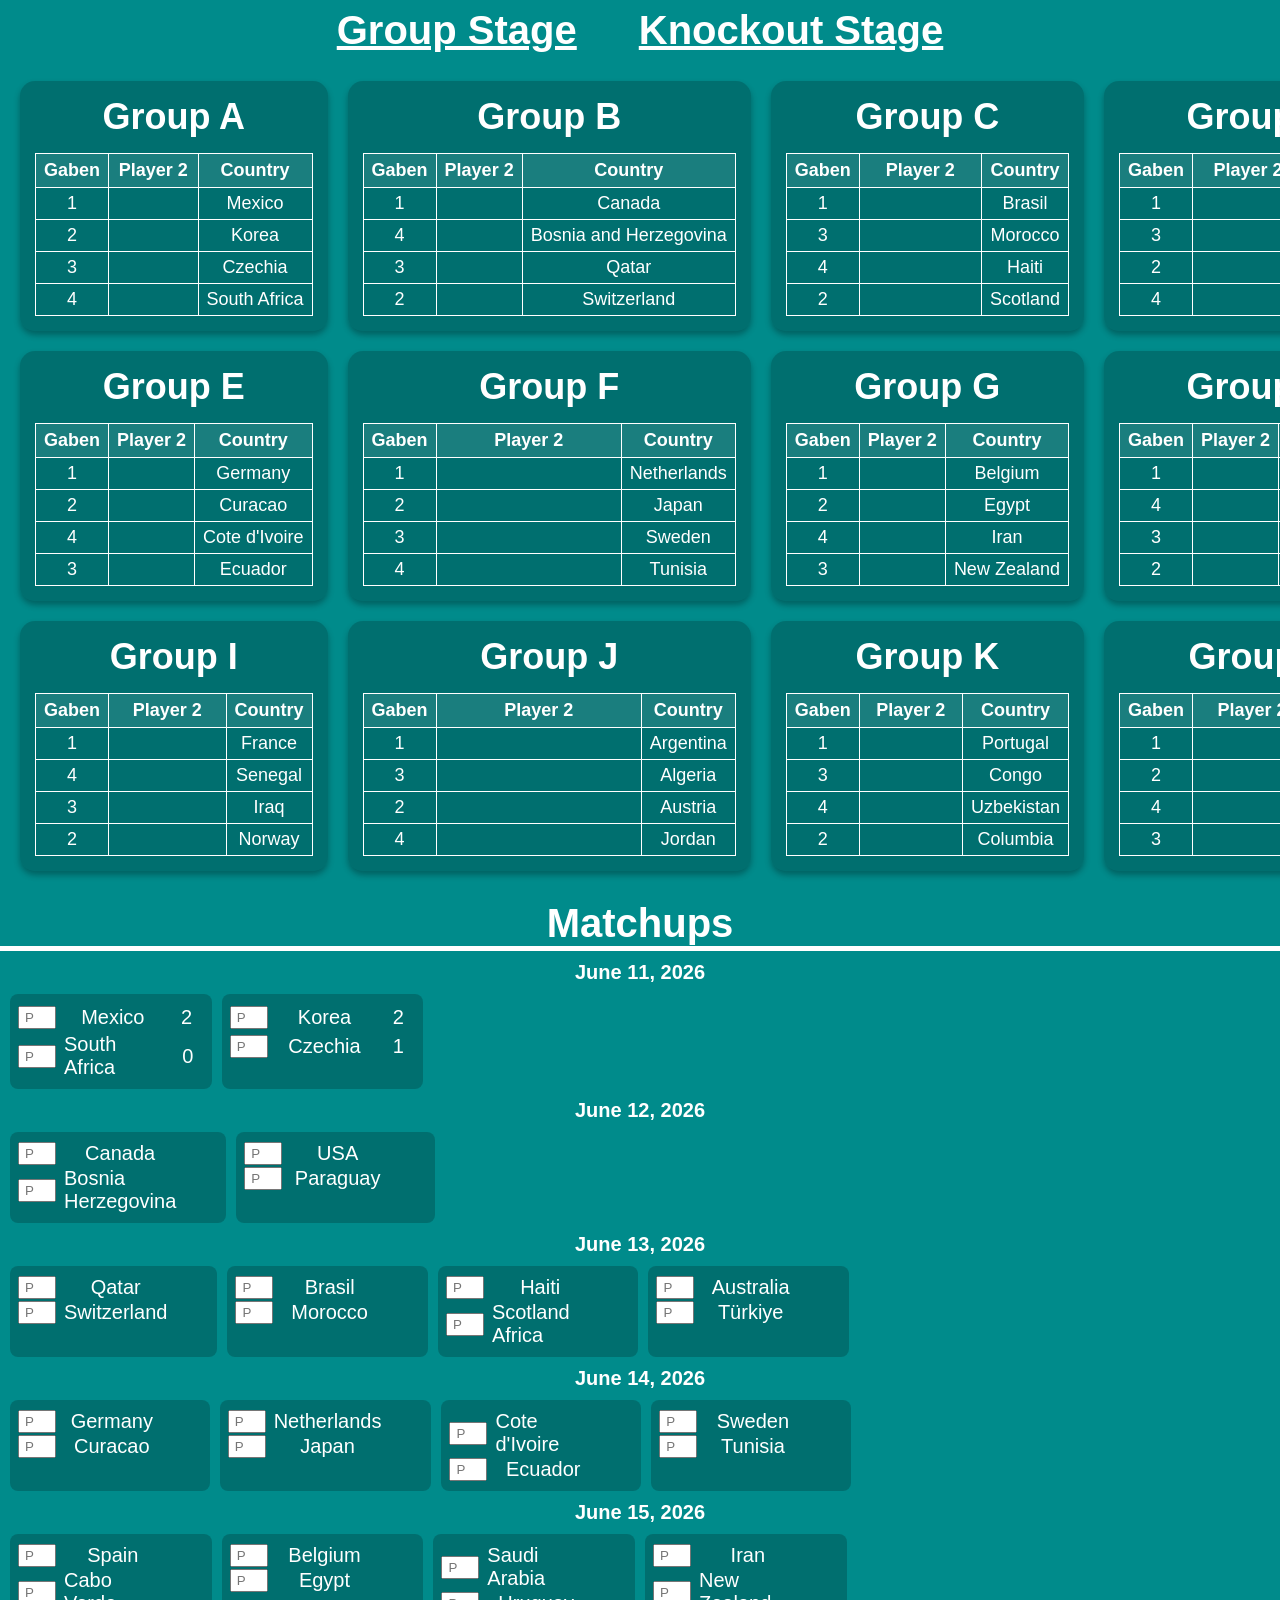
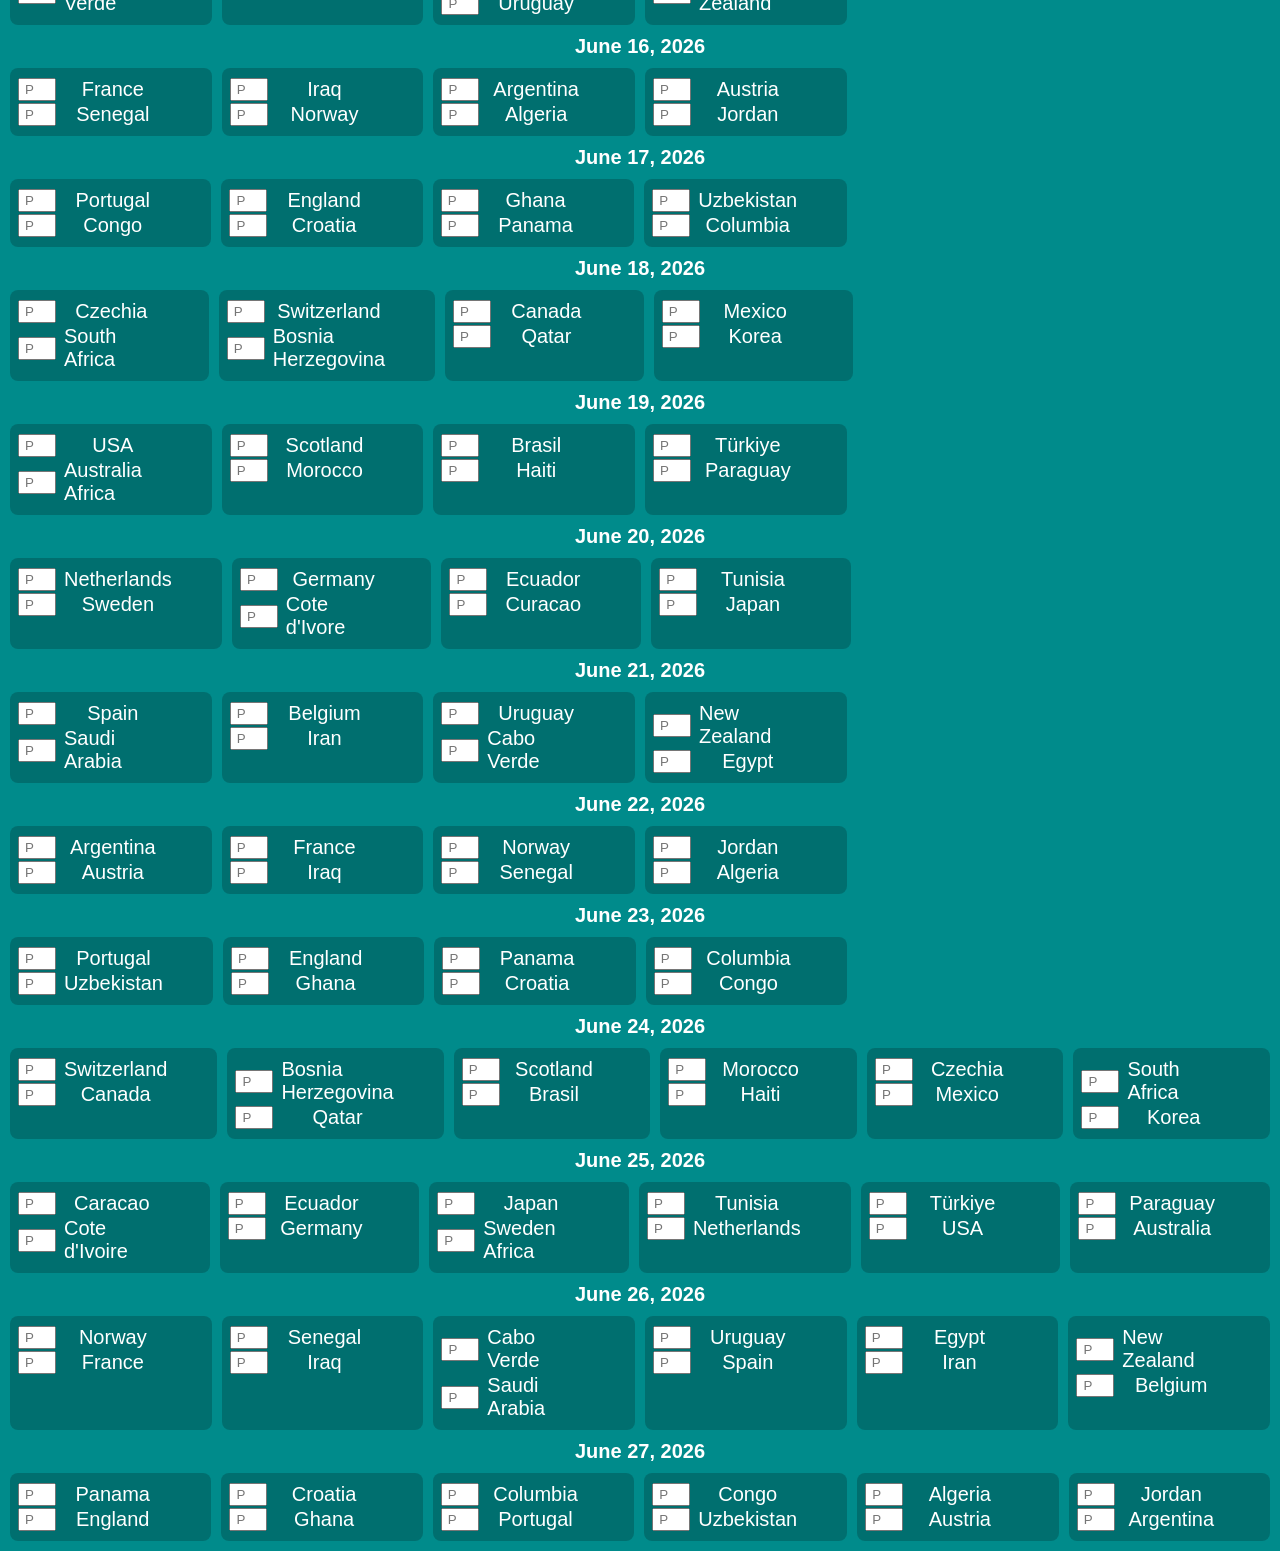
<file: index.html>
<!DOCTYPE html>
<html lang="hu">
<head>
  <meta charset="UTF-8">
  <meta name="viewport" content="width=device-width, initial-scale=1.0">
  <title>World Cup Prediction Project</title>
  <link rel="stylesheet" href="WorldCupProject.css">
</head>
<body>
  <header class="page-header">
    <nav class="nav-menu">
      <a href="index.html" class="nav-link">Group Stage</a>
      <a href="KnockoutStage.html" class="nav-link">Knockout Stage</a>
    </nav>
  </header>
  <section class="GroupStage">
    <div class="group-container">
      <h3 class="group-title">Group A</h3>
      <table class="bracket-table">
        <tr>
          <td>Gaben</td>
          <td>Player 2</td>
          <td>Country</td>
        </tr>
        <tr>
          <td>1</td>
          <td><input type="text" class="group-input" id="gs_a_mexico"></td>
          <td>Mexico</td>
        </tr>
        <tr>
          <td>2</td>
          <td><input type="text" class="group-input" id="gs_a_korea"></td>
          <td>Korea</td>
        </tr>
        <tr>
          <td>3</td>
          <td><input type="text" class="group-input" id="gs_a_czechia"></td>
          <td>Czechia</td>
        </tr>
        <tr>
          <td>4</td>
          <td><input type="text" class="group-input" id="gs_a_southafrica"></td>
          <td>South Africa</td>
        </tr>
      </table>
    </div>

    <div class="group-container">
      <h3 class="group-title">Group B</h3>
      <table class="bracket-table">
        <tr>
          <td>Gaben</td>
          <td>Player 2</td>
          <td>Country</td>
        </tr>
        <tr>
          <td>1</td>
          <td><input type="text" class="group-input" id="gs_b_canada"></td>
          <td>Canada</td>
        </tr>
        <tr>
          <td>4</td>
          <td><input type="text" class="group-input" id="gs_b_bosniaherzegovina"></td>
          <td>Bosnia and Herzegovina</td>
        </tr>
        <tr>
          <td>3</td>
          <td><input type="text" class="group-input" id="gs_b_qatar"></td>
          <td>Qatar</td>
        </tr>
        <tr>
          <td>2</td>
          <td><input type="text" class="group-input" id="gs_b_switzerland"></td>
          <td>Switzerland</td>
        </tr>
      </table>
    </div>

    <div class="group-container">
      <h3 class="group-title">Group C</h3>
      <table class="bracket-table">
        <tr>
          <td>Gaben</td>
          <td>Player 2</td>
          <td>Country</td>
        </tr>
        <tr>
          <td>1</td>
          <td><input type="text" class="group-input" id="gs_c_brasil"></td>
          <td>Brasil</td>
        </tr>
        <tr>
          <td>3</td>
          <td><input type="text" class="group-input" id="gs_c_morocco"></td>
          <td>Morocco</td>
        </tr>
        <tr>
          <td>4</td>
          <td><input type="text" class="group-input" id="gs_c_haiti"></td>
          <td>Haiti</td>
        </tr>
        <tr>
          <td>2</td>
          <td><input type="text" class="group-input" id="gs_c_scotland"></td>
          <td>Scotland</td>
        </tr>
      </table>
    </div>

    <div class="group-container">
      <h3 class="group-title">Group D</h3>
      <table class="bracket-table">
        <tr>
          <td>Gaben</td>
          <td>Player 2</td>
          <td>Country</td>
        </tr>
        <tr>
          <td>1</td>
          <td><input type="text" class="group-input" id="gs_d_usa"></td>
          <td>USA</td>
        </tr>
        <tr>
          <td>3</td>
          <td><input type="text" class="group-input" id="gs_d_paraguay"></td>
          <td>Paraguay</td>
        </tr>
        <tr>
          <td>2</td>
          <td><input type="text" class="group-input" id="gs_d_australia"></td>
          <td>Australia</td>
        </tr>
        <tr>
          <td>4</td>
          <td><input type="text" class="group-input" id="gs_d_turkiye"></td>
          <td>Türkiye</td>
        </tr>
      </table>
    </div>

    <div class="group-container">
      <h3 class="group-title">Group E</h3>
      <table class="bracket-table">
        <tr>
          <td>Gaben</td>
          <td>Player 2</td>
          <td>Country</td>
        </tr>
        <tr>
          <td>1</td>
          <td><input type="text" class="group-input" id="gs_e_germany"></td>
          <td>Germany</td>
        </tr>
        <tr>
          <td>2</td>
          <td><input type="text" class="group-input" id="gs_e_curacao"></td>
          <td>Curacao</td>
        </tr>
        <tr>
          <td>4</td>
          <td><input type="text" class="group-input" id="gs_e_cotedivorie"></td>
          <td>Cote d'Ivoire</td>
        </tr>
        <tr>
          <td>3</td>
          <td><input type="text" class="group-input" id="gs_e_ecuador"></td>
          <td>Ecuador</td>
        </tr>
      </table>
    </div>

    <div class="group-container">
      <h3 class="group-title">Group F</h3>
      <table class="bracket-table">
        <tr>
          <td>Gaben</td>
          <td>Player 2</td>
          <td>Country</td>
        </tr>
        <tr>
          <td>1</td>
          <td><input type="text" class="group-input" id="gs_f_netherlands"></td>
          <td>Netherlands</td>
        </tr>
        <tr>
          <td>2</td>
          <td><input type="text" class="group-input" id="gs_f_japan"></td>
          <td>Japan</td>
        </tr>
        <tr>
          <td>3</td>
          <td><input type="text" class="group-input" id="gs_f_sweden"></td>
          <td>Sweden</td>
        </tr>
        <tr>
          <td>4</td>
          <td><input type="text" class="group-input" id="gs_f_tunisia"></td>
          <td>Tunisia</td>
        </tr>
      </table>
    </div>

    <div class="group-container">
      <h3 class="group-title">Group G</h3>
      <table class="bracket-table">
        <tr>
          <td>Gaben</td>
          <td>Player 2</td>
          <td>Country</td>
        </tr>
        <tr>
          <td>1</td>
          <td><input type="text" class="group-input" id="gs_g_belgium"></td>
          <td>Belgium</td>
        </tr>
        <tr>
          <td>2</td>
          <td><input type="text" class="group-input" id="gs_g_egypt"></td>
          <td>Egypt</td>
        </tr>
        <tr>
          <td>4</td>
          <td><input type="text" class="group-input" id="gs_g_iran"></td>
          <td>Iran</td>
        </tr>
        <tr>
          <td>3</td>
          <td><input type="text" class="group-input" id="gs_g_newzealand"></td>
          <td>New Zealand</td>
        </tr>
      </table>
    </div>

    <div class="group-container">
      <h3 class="group-title">Group H</h3>
      <table class="bracket-table">
        <tr>
          <td>Gaben</td>
          <td>Player 2</td>
          <td>Country</td>
        </tr>
        <tr>
          <td>1</td>
          <td><input type="text" class="group-input" id="gs_h_spain"></td>
          <td>Spain</td>
        </tr>
        <tr>
          <td>4</td>
          <td><input type="text" class="group-input" id="gs_h_caboverde"></td>
          <td>Cabo Verde</td>
        </tr>
        <tr>
          <td>3</td>
          <td><input type="text" class="group-input" id="gs_h_saudiarabia"></td>
          <td>Saudi Arabia</td>
        </tr>
        <tr>
          <td>2</td>
          <td><input type="text" class="group-input" id="gs_h_uruguay"></td>
          <td>Uruguay</td>
        </tr>
      </table>
    </div>

    <div class="group-container">
      <h3 class="group-title">Group I</h3>
      <table class="bracket-table">
        <tr>
          <td>Gaben</td>
          <td>Player 2</td>
          <td>Country</td>
        </tr>
        <tr>
          <td>1</td>
          <td><input type="text" class="group-input" id="gs_i_france"></td>
          <td>France</td>
        </tr>
        <tr>
          <td>4</td>
          <td><input type="text" class="group-input" id="gs_i_senegal"></td>
          <td>Senegal</td>
        </tr>
        <tr>
          <td>3</td>
          <td><input type="text" class="group-input" id="gs_i_iraq"></td>
          <td>Iraq</td>
        </tr>
        <tr>
          <td>2</td>
          <td><input type="text" class="group-input" id="gs_i_norway"></td>
          <td>Norway</td>
        </tr>
      </table>
    </div>

    <div class="group-container">
      <h3 class="group-title">Group J</h3>
      <table class="bracket-table">
        <tr>
          <td>Gaben</td>
          <td>Player 2</td>
          <td>Country</td>
        </tr>
        <tr>
          <td>1</td>
          <td><input type="text" class="group-input" id="gs_j_argentina"></td>
          <td>Argentina</td>
        </tr>
        <tr>
          <td>3</td>
          <td><input type="text" class="group-input" id="gs_j_algeria"></td>
          <td>Algeria</td>
        </tr>
        <tr>
          <td>2</td>
          <td><input type="text" class="group-input" id="gs_j_austria"></td>
          <td>Austria</td>
        </tr>
        <tr>
          <td>4</td>
          <td><input type="text" class="group-input" id="gs_j_jordan"></td>
          <td>Jordan</td>
        </tr>
      </table>
    </div>

    <div class="group-container">
      <h3 class="group-title">Group K</h3>
      <table class="bracket-table">
        <tr>
          <td>Gaben</td>
          <td>Player 2</td>
          <td>Country</td>
        </tr>
        <tr>
          <td>1</td>
          <td><input type="text" class="group-input" id="gs_k_portugal"></td>
          <td>Portugal</td>
        </tr>
        <tr>
          <td>3</td>
          <td><input type="text" class="group-input" id="gs_k_congo"></td>
          <td>Congo</td>
        </tr>
        <tr>
          <td>4</td>
          <td><input type="text" class="group-input" id="gs_k_uzbekistan"></td>
          <td>Uzbekistan</td>
        </tr>
        <tr>
          <td>2</td>
          <td><input type="text" class="group-input" id="gs_k_columbia"></td>
          <td>Columbia</td>
        </tr>
      </table>
    </div>

    <div class="group-container">
      <h3 class="group-title">Group L</h3>
      <table class="bracket-table">
        <tr>
          <td>Gaben</td>
          <td>Player 2</td>
          <td>Country</td>
        </tr>
        <tr>
          <td>1</td>
          <td><input type="text" class="group-input" id="gs_l_england"></td>
          <td>England</td>
        </tr>
        <tr>
          <td>2</td>
          <td><input type="text" class="group-input" id="gs_l_croatia"></td>
          <td>Croatia</td>
        </tr>
        <tr>
          <td>4</td>
          <td><input type="text" class="group-input" id="gs_l_ghana"></td>
          <td>Ghana</td>
        </tr>
        <tr>
          <td>3</td>
          <td><input type="text" class="group-input" id="gs_l_panama"></td>
          <td>Panama</td>
        </tr>
      </table>
    </div>    
  </section>
  <h1 class="matchups-header">Matchups</h1>
  <h4 class="match-date">June 11, 2026</h4>
      <div class="matchups-wrapper">
        <div class="matchups-grid">
          <div class="match-card">
            <div class="match-teams">
              <div class="team-row"> <input type="number" class="pred-box" placeholder="P"> <span>Mexico</span>  <span class="res-box">2</span></div>
              <div class="team-row"> <input type="number" class="pred-box" placeholder="P"> <span>South Africa</span> <span class="res-box">0</span></div>
            </div>
          </div>
          <div class="match-card">
            <div class="match-teams">
              <div class="team-row"> <input type="number" class="pred-box" placeholder="P"> <span>Korea</span>  <span class="res-box">2</span></div>
              <div class="team-row"> <input type="number" class="pred-box" placeholder="P"> <span>Czechia</span>  <span class="res-box">1</span></div>
            </div>
          </div>
        </div>
      </div>
      <h4 class="match-date">June 12, 2026</h4>
      <div class="matchups-wrapper">
        <div class="matchups-grid">
          <div class="match-card">
            <div class="match-teams">
              <div class="team-row"> <input type="number" class="pred-box" placeholder="P"> <span>Canada</span>  <span class="res-box"></span></div>
              <div class="team-row"> <input type="number" class="pred-box" placeholder="P"> <span>Bosnia Herzegovina</span>  <span class="res-box"></span></div>
            </div>
          </div>
          <div class="match-card">
            <div class="match-teams">
              <div class="team-row"> <input type="number" class="pred-box" placeholder="P"> <span>USA</span> <span class="res-box"></span></div>
              <div class="team-row"> <input type="number" class="pred-box" placeholder="P"> <span>Paraguay</span>  <span class="res-box"></span></div>
            </div>
          </div>
        </div>
      </div>
      <h4 class="match-date">June 13, 2026</h4>
      <div class="matchups-wrapper">
        <div class="matchups-grid">
          <div class="match-card">
            <div class="match-teams">
              <div class="team-row"> <input type="number" class="pred-box" placeholder="P"> <span>Qatar</span>  <span class="res-box"></span></div>
              <div class="team-row"> <input type="number" class="pred-box" placeholder="P"> <span>Switzerland</span>  <span class="res-box"></span></div>
            </div>
          </div>
          <div class="match-card">
            <div class="match-teams">
              <div class="team-row"> <input type="number" class="pred-box" placeholder="P"> <span>Brasil</span>  <span class="res-box"></span></div>
              <div class="team-row"> <input type="number" class="pred-box" placeholder="P"> <span>Morocco</span>  <span class="res-box"></span></div>
            </div>
          </div>
          <div class="match-card">
            <div class="match-teams">
              <div class="team-row"> <input type="number" class="pred-box" placeholder="P"> <span>Haiti</span>  <span class="res-box"></span></div>
              <div class="team-row"> <input type="number" class="pred-box" placeholder="P"> <span>Scotland Africa</span>  <span class="res-box"></span></div>
            </div>
          </div>
          <div class="match-card">
            <div class="match-teams">
              <div class="team-row"> <input type="number" class="pred-box" placeholder="P"> <span>Australia</span>  <span class="res-box"></span></div>
              <div class="team-row"> <input type="number" class="pred-box" placeholder="P"> <span>Türkiye</span>  <span class="res-box"></span></div>
            </div>
          </div>
        </div>
      </div>
      <h4 class="match-date">June 14, 2026</h4>
      <div class="matchups-wrapper">
        <div class="matchups-grid">
          <div class="match-card">
            <div class="match-teams">
              <div class="team-row"> <input type="number" class="pred-box" placeholder="P"> <span>Germany</span>  <span class="res-box"></span></div>
              <div class="team-row"> <input type="number" class="pred-box" placeholder="P"> <span>Curacao</span>  <span class="res-box"></span></div>
            </div>
          </div>
          <div class="match-card">
            <div class="match-teams">
              <div class="team-row"> <input type="number" class="pred-box" placeholder="P"> <span>Netherlands</span>  <span class="res-box"></span></div>
              <div class="team-row"> <input type="number" class="pred-box" placeholder="P"> <span>Japan</span>  <span class="res-box"></span></div>
            </div>
          </div>
          <div class="match-card">
            <div class="match-teams">
              <div class="team-row"> <input type="number" class="pred-box" placeholder="P"> <span>Cote d'Ivoire</span>  <span class="res-box"></span></div>
              <div class="team-row"> <input type="number" class="pred-box" placeholder="P"> <span>Ecuador</span>  <span class="res-box"></span></div>
            </div>
          </div>
          <div class="match-card">
            <div class="match-teams">
              <div class="team-row"> <input type="number" class="pred-box" placeholder="P"> <span>Sweden</span>  <span class="res-box"></span></div>
              <div class="team-row"> <input type="number" class="pred-box" placeholder="P"> <span>Tunisia</span>  <span class="res-box"></span></div>
            </div>
          </div>
        </div>
      </div>
      <h4 class="match-date">June 15, 2026</h4>
      <div class="matchups-wrapper">
        <div class="matchups-grid">
          <div class="match-card">
            <div class="match-teams">
              <div class="team-row"> <input type="number" class="pred-box" placeholder="P"> <span>Spain</span>  <span class="res-box"></span></div>
              <div class="team-row"> <input type="number" class="pred-box" placeholder="P"> <span>Cabo Verde</span>  <span class="res-box"></span></div>
            </div>
          </div>
          <div class="match-card">
            <div class="match-teams">
              <div class="team-row"> <input type="number" class="pred-box" placeholder="P"> <span>Belgium</span>  <span class="res-box"></span></div>
              <div class="team-row"> <input type="number" class="pred-box" placeholder="P"> <span>Egypt</span>  <span class="res-box"></span></div>
            </div>
          </div>
          <div class="match-card">
            <div class="match-teams">
              <div class="team-row"> <input type="number" class="pred-box" placeholder="P"> <span>Saudi Arabia</span>  <span class="res-box"></span></div>
              <div class="team-row"> <input type="number" class="pred-box" placeholder="P"> <span>Uruguay</span>  <span class="res-box"></span></div>
            </div>
          </div>
          <div class="match-card">
            <div class="match-teams">
              <div class="team-row"> <input type="number" class="pred-box" placeholder="P"> <span>Iran</span>  <span class="res-box"></span></div>
              <div class="team-row"> <input type="number" class="pred-box" placeholder="P"> <span>New Zealand</span>  <span class="res-box"></span></div>
            </div>
          </div>
        </div>
      </div>
      <h4 class="match-date">June 16, 2026</h4>
      <div class="matchups-wrapper">
        <div class="matchups-grid">
          <div class="match-card">
            <div class="match-teams">
              <div class="team-row"> <input type="number" class="pred-box" placeholder="P"> <span>France</span>  <span class="res-box"></span></div>
              <div class="team-row"> <input type="number" class="pred-box" placeholder="P"> <span>Senegal</span>  <span class="res-box"></span></div>
            </div>
          </div>
          <div class="match-card">
            <div class="match-teams">
              <div class="team-row"> <input type="number" class="pred-box" placeholder="P"> <span>Iraq</span>  <span class="res-box"></span></div>
              <div class="team-row"> <input type="number" class="pred-box" placeholder="P"> <span>Norway</span>  <span class="res-box"></span></div>
            </div>
          </div>
          <div class="match-card">
            <div class="match-teams">
              <div class="team-row"> <input type="number" class="pred-box" placeholder="P"> <span>Argentina</span>  <span class="res-box"></span></div>
              <div class="team-row"> <input type="number" class="pred-box" placeholder="P"> <span>Algeria</span>  <span class="res-box"></span></div>
            </div>
          </div>
          <div class="match-card">
            <div class="match-teams">
              <div class="team-row"> <input type="number" class="pred-box" placeholder="P"> <span>Austria</span>  <span class="res-box"></span></div>
              <div class="team-row"> <input type="number" class="pred-box" placeholder="P"> <span>Jordan</span>  <span class="res-box"></span></div>
            </div>
          </div>
        </div>
      </div>
      <h4 class="match-date">June 17, 2026</h4>
      <div class="matchups-wrapper">
        <div class="matchups-grid">
          <div class="match-card">
            <div class="match-teams">
              <div class="team-row"> <input type="number" class="pred-box" placeholder="P"> <span>Portugal</span>  <span class="res-box"></span></div>
              <div class="team-row"> <input type="number" class="pred-box" placeholder="P"> <span>Congo</span>  <span class="res-box"></span></div>
            </div>
          </div>
          <div class="match-card">
            <div class="match-teams">
              <div class="team-row"> <input type="number" class="pred-box" placeholder="P"> <span>England</span>  <span class="res-box"></span></div>
              <div class="team-row"> <input type="number" class="pred-box" placeholder="P"> <span>Croatia</span>  <span class="res-box"></span></div>
            </div>
          </div>
          <div class="match-card">
            <div class="match-teams">
              <div class="team-row"> <input type="number" class="pred-box" placeholder="P"> <span>Ghana</span>  <span class="res-box"></span></div>
              <div class="team-row"> <input type="number" class="pred-box" placeholder="P"> <span>Panama</span>  <span class="res-box"></span></div>
            </div>
          </div>
          <div class="match-card">
            <div class="match-teams">
              <div class="team-row"> <input type="number" class="pred-box" placeholder="P"> <span>Uzbekistan</span>  <span class="res-box"></span></div>
              <div class="team-row"> <input type="number" class="pred-box" placeholder="P"> <span>Columbia</span>  <span class="res-box"></span></div>
            </div>
          </div>
        </div>
      </div>
      <h4 class="match-date">June 18, 2026</h4>
      <div class="matchups-wrapper">
        <div class="matchups-grid">
          <div class="match-card">
            <div class="match-teams">
              <div class="team-row"> <input type="number" class="pred-box" placeholder="P"> <span>Czechia</span>  <span class="res-box"></span></div>
              <div class="team-row"> <input type="number" class="pred-box" placeholder="P"> <span>South Africa</span>  <span class="res-box"></span></div>
            </div>
          </div>
          <div class="match-card">
            <div class="match-teams">
              <div class="team-row"> <input type="number" class="pred-box" placeholder="P"> <span>Switzerland</span>  <span class="res-box"></span></div>
              <div class="team-row"> <input type="number" class="pred-box" placeholder="P"> <span>Bosnia Herzegovina</span>  <span class="res-box"></span></div>
            </div>
          </div>
          <div class="match-card">
            <div class="match-teams">
              <div class="team-row"> <input type="number" class="pred-box" placeholder="P"> <span>Canada</span>  <span class="res-box"></span></div>
              <div class="team-row"> <input type="number" class="pred-box" placeholder="P"> <span>Qatar</span>  <span class="res-box"></span></div>
            </div>
          </div>
          <div class="match-card">
            <div class="match-teams">
              <div class="team-row"> <input type="number" class="pred-box" placeholder="P"> <span>Mexico</span>  <span class="res-box"></span></div>
              <div class="team-row"> <input type="number" class="pred-box" placeholder="P"> <span>Korea</span>  <span class="res-box"></span></div>
            </div>
          </div>
        </div>
      </div>
      <h4 class="match-date">June 19, 2026</h4>
      <div class="matchups-wrapper">
        <div class="matchups-grid">
          <div class="match-card">
            <div class="match-teams">
              <div class="team-row"> <input type="number" class="pred-box" placeholder="P"> <span>USA</span>  <span class="res-box"></span></div>
              <div class="team-row"> <input type="number" class="pred-box" placeholder="P"> <span>Australia Africa</span>  <span class="res-box"></span></div>
            </div>
          </div>
          <div class="match-card">
            <div class="match-teams">
              <div class="team-row"> <input type="number" class="pred-box" placeholder="P"> <span>Scotland</span>  <span class="res-box"></span></div>
              <div class="team-row"> <input type="number" class="pred-box" placeholder="P"> <span>Morocco</span>  <span class="res-box"></span></div>
            </div>
          </div>
          <div class="match-card">
            <div class="match-teams">
              <div class="team-row"> <input type="number" class="pred-box" placeholder="P"> <span>Brasil</span>  <span class="res-box"></span></div>
              <div class="team-row"> <input type="number" class="pred-box" placeholder="P"> <span>Haiti</span>  <span class="res-box"></span></div>
            </div>
          </div>
          <div class="match-card">
            <div class="match-teams">
              <div class="team-row"> <input type="number" class="pred-box" placeholder="P"> <span>Türkiye</span>  <span class="res-box"></span></div>
              <div class="team-row"> <input type="number" class="pred-box" placeholder="P"> <span>Paraguay</span>  <span class="res-box"></span></div>
            </div>
          </div>
        </div>
      </div>
      <h4 class="match-date">June 20, 2026</h4>
      <div class="matchups-wrapper">
        <div class="matchups-grid">
          <div class="match-card">
            <div class="match-teams">
              <div class="team-row"> <input type="number" class="pred-box" placeholder="P"> <span>Netherlands</span>  <span class="res-box"></span></div>
              <div class="team-row"> <input type="number" class="pred-box" placeholder="P"> <span>Sweden</span>  <span class="res-box"></span></div>
            </div>
          </div>
          <div class="match-card">
            <div class="match-teams">
              <div class="team-row"> <input type="number" class="pred-box" placeholder="P"> <span>Germany</span>  <span class="res-box"></span></div>
              <div class="team-row"> <input type="number" class="pred-box" placeholder="P"> <span>Cote d'Ivore</span>  <span class="res-box"></span></div>
            </div>
          </div>
          <div class="match-card">
            <div class="match-teams">
              <div class="team-row"> <input type="number" class="pred-box" placeholder="P"> <span>Ecuador</span>  <span class="res-box"></span></div>
              <div class="team-row"> <input type="number" class="pred-box" placeholder="P"> <span>Curacao</span>  <span class="res-box"></span></div>
            </div>
          </div>
          <div class="match-card">
            <div class="match-teams">
              <div class="team-row"> <input type="number" class="pred-box" placeholder="P"> <span>Tunisia</span>  <span class="res-box"></span></div>
              <div class="team-row"> <input type="number" class="pred-box" placeholder="P"> <span>Japan</span>  <span class="res-box"></span></div>
            </div>
          </div>
        </div>
      </div>
      <h4 class="match-date">June 21, 2026</h4>
      <div class="matchups-wrapper">
        <div class="matchups-grid">
          <div class="match-card">
            <div class="match-teams">
              <div class="team-row"> <input type="number" class="pred-box" placeholder="P"> <span>Spain</span>  <span class="res-box"></span></div>
              <div class="team-row"> <input type="number" class="pred-box" placeholder="P"> <span>Saudi Arabia</span>  <span class="res-box"></span></div>
            </div>
          </div>
          <div class="match-card">
            <div class="match-teams">
              <div class="team-row"> <input type="number" class="pred-box" placeholder="P"> <span>Belgium</span>  <span class="res-box"></span></div>
              <div class="team-row"> <input type="number" class="pred-box" placeholder="P"> <span>Iran</span>  <span class="res-box"></span></div>
            </div>
          </div>
          <div class="match-card">
            <div class="match-teams">
              <div class="team-row"> <input type="number" class="pred-box" placeholder="P"> <span>Uruguay</span>  <span class="res-box"></span></div>
              <div class="team-row"> <input type="number" class="pred-box" placeholder="P"> <span>Cabo Verde</span>  <span class="res-box"></span></div>
            </div>
          </div>
          <div class="match-card">
            <div class="match-teams">
              <div class="team-row"> <input type="number" class="pred-box" placeholder="P"> <span>New Zealand</span>  <span class="res-box"></span></div>
              <div class="team-row"> <input type="number" class="pred-box" placeholder="P"> <span>Egypt</span>  <span class="res-box"></span></div>
            </div>
          </div>
        </div>
      </div>
      <h4 class="match-date">June 22, 2026</h4>
      <div class="matchups-wrapper">
        <div class="matchups-grid">
          <div class="match-card">
            <div class="match-teams">
              <div class="team-row"> <input type="number" class="pred-box" placeholder="P"> <span>Argentina</span>  <span class="res-box"></span></div>
              <div class="team-row"> <input type="number" class="pred-box" placeholder="P"> <span>Austria</span>  <span class="res-box"></span></div>
            </div>
          </div>
          <div class="match-card">
            <div class="match-teams">
              <div class="team-row"> <input type="number" class="pred-box" placeholder="P"> <span>France</span>  <span class="res-box"></span></div>
              <div class="team-row"> <input type="number" class="pred-box" placeholder="P"> <span>Iraq</span>  <span class="res-box"></span></div>
            </div>
          </div>
          <div class="match-card">
            <div class="match-teams">
              <div class="team-row"> <input type="number" class="pred-box" placeholder="P"> <span>Norway</span>  <span class="res-box"></span></div>
              <div class="team-row"> <input type="number" class="pred-box" placeholder="P"> <span>Senegal</span>  <span class="res-box"></span></div>
            </div>
          </div>
          <div class="match-card">
            <div class="match-teams">
              <div class="team-row"> <input type="number" class="pred-box" placeholder="P"> <span>Jordan</span>  <span class="res-box"></span></div>
              <div class="team-row"> <input type="number" class="pred-box" placeholder="P"> <span>Algeria</span>  <span class="res-box"></span></div>
            </div>
          </div>
        </div>
      </div>
      <h4 class="match-date">June 23, 2026</h4>
      <div class="matchups-wrapper">
        <div class="matchups-grid">
          <div class="match-card">
            <div class="match-teams">
              <div class="team-row"> <input type="number" class="pred-box" placeholder="P"> <span>Portugal</span>  <span class="res-box"></span></div>
              <div class="team-row"> <input type="number" class="pred-box" placeholder="P"> <span>Uzbekistan</span>  <span class="res-box"></span></div>
            </div>
          </div>
          <div class="match-card">
            <div class="match-teams">
              <div class="team-row"> <input type="number" class="pred-box" placeholder="P"> <span>England</span>  <span class="res-box"></span></div>
              <div class="team-row"> <input type="number" class="pred-box" placeholder="P"> <span>Ghana</span>  <span class="res-box"></span></div>
            </div>
          </div>
          <div class="match-card">
            <div class="match-teams">
              <div class="team-row"> <input type="number" class="pred-box" placeholder="P"> <span>Panama</span>  <span class="res-box"></span></div>
              <div class="team-row"> <input type="number" class="pred-box" placeholder="P"> <span>Croatia</span>  <span class="res-box"></span></div>
            </div>
          </div>
          <div class="match-card">
            <div class="match-teams">
              <div class="team-row"> <input type="number" class="pred-box" placeholder="P"> <span>Columbia</span>  <span class="res-box"></span></div>
              <div class="team-row"> <input type="number" class="pred-box" placeholder="P"> <span>Congo</span>  <span class="res-box"></span></div>
            </div>
          </div>
        </div>
      </div>
      <h4 class="match-date">June 24, 2026</h4>
      <div class="matchups-wrapper">
        <div class="matchups-grid">
          <div class="match-card">
            <div class="match-teams">
              <div class="team-row"> <input type="number" class="pred-box" placeholder="P"> <span>Switzerland</span>  <span class="res-box"></span></div>
              <div class="team-row"> <input type="number" class="pred-box" placeholder="P"> <span>Canada</span>  <span class="res-box"></span></div>
            </div>
          </div>
          <div class="match-card">
            <div class="match-teams">
              <div class="team-row"> <input type="number" class="pred-box" placeholder="P"> <span>Bosnia Herzegovina</span>  <span class="res-box"></span></div>
              <div class="team-row"> <input type="number" class="pred-box" placeholder="P"> <span>Qatar</span>  <span class="res-box"></span></div>
            </div>
          </div>
          <div class="match-card">
            <div class="match-teams">
              <div class="team-row"> <input type="number" class="pred-box" placeholder="P"> <span>Scotland</span>  <span class="res-box"></span></div>
              <div class="team-row"> <input type="number" class="pred-box" placeholder="P"> <span>Brasil</span>  <span class="res-box"></span></div>
            </div>
          </div>
          <div class="match-card">
            <div class="match-teams">
              <div class="team-row"> <input type="number" class="pred-box" placeholder="P"> <span>Morocco</span>  <span class="res-box"></span></div>
              <div class="team-row"> <input type="number" class="pred-box" placeholder="P"> <span>Haiti</span>  <span class="res-box"></span></div>
            </div>
          </div>
          <div class="match-card">
            <div class="match-teams">
              <div class="team-row"> <input type="number" class="pred-box" placeholder="P"> <span>Czechia</span>  <span class="res-box"></span></div>
              <div class="team-row"> <input type="number" class="pred-box" placeholder="P"> <span>Mexico</span>  <span class="res-box"></span></div>
            </div>
          </div>
          <div class="match-card">
            <div class="match-teams">
              <div class="team-row"> <input type="number" class="pred-box" placeholder="P"> <span>South Africa</span>  <span class="res-box"></span></div>
              <div class="team-row"> <input type="number" class="pred-box" placeholder="P"> <span>Korea</span>  <span class="res-box"></span></div>
            </div>
          </div>
        </div>
      </div>
      <h4 class="match-date">June 25, 2026</h4>
      <div class="matchups-wrapper">
        <div class="matchups-grid">
          <div class="match-card">
            <div class="match-teams">
              <div class="team-row"> <input type="number" class="pred-box" placeholder="P"> <span>Caracao</span>  <span class="res-box"></span></div>
              <div class="team-row"> <input type="number" class="pred-box" placeholder="P"> <span>Cote d'Ivoire</span>  <span class="res-box"></span></div>
            </div>
          </div>
          <div class="match-card">
            <div class="match-teams">
              <div class="team-row"> <input type="number" class="pred-box" placeholder="P"> <span>Ecuador</span>  <span class="res-box"></span></div>
              <div class="team-row"> <input type="number" class="pred-box" placeholder="P"> <span>Germany</span>  <span class="res-box"></span></div>
            </div>
          </div>
          <div class="match-card">
            <div class="match-teams">
              <div class="team-row"> <input type="number" class="pred-box" placeholder="P"> <span>Japan</span>  <span class="res-box"></span></div>
              <div class="team-row"> <input type="number" class="pred-box" placeholder="P"> <span>Sweden Africa</span>  <span class="res-box"></span></div>
            </div>
          </div>
          <div class="match-card">
            <div class="match-teams">
              <div class="team-row"> <input type="number" class="pred-box" placeholder="P"> <span>Tunisia</span>  <span class="res-box"></span></div>
              <div class="team-row"> <input type="number" class="pred-box" placeholder="P"> <span>Netherlands</span>  <span class="res-box"></span></div>
            </div>
          </div>
          <div class="match-card">
            <div class="match-teams">
              <div class="team-row"> <input type="number" class="pred-box" placeholder="P"> <span>Türkiye</span>  <span class="res-box"></span></div>
              <div class="team-row"> <input type="number" class="pred-box" placeholder="P"> <span>USA</span>  <span class="res-box"></span></div>
            </div>
          </div>
          <div class="match-card">
            <div class="match-teams">
              <div class="team-row"> <input type="number" class="pred-box" placeholder="P"> <span>Paraguay</span>  <span class="res-box"></span></div>
              <div class="team-row"> <input type="number" class="pred-box" placeholder="P"> <span>Australia</span>  <span class="res-box"></span></div>
            </div>
          </div>
        </div>
      </div>
      <h4 class="match-date">June 26, 2026</h4>
      <div class="matchups-wrapper">
        <div class="matchups-grid">
          <div class="match-card">
            <div class="match-teams">
              <div class="team-row"> <input type="number" class="pred-box" placeholder="P"> <span>Norway</span>  <span class="res-box"></span></div>
              <div class="team-row"> <input type="number" class="pred-box" placeholder="P"> <span>France</span>  <span class="res-box"></span></div>
            </div>
          </div>
          <div class="match-card">
            <div class="match-teams">
              <div class="team-row"> <input type="number" class="pred-box" placeholder="P"> <span>Senegal</span>  <span class="res-box"></span></div>
              <div class="team-row"> <input type="number" class="pred-box" placeholder="P"> <span>Iraq</span>  <span class="res-box"></span></div>
            </div>
          </div>
          <div class="match-card">
            <div class="match-teams">
              <div class="team-row"> <input type="number" class="pred-box" placeholder="P"> <span>Cabo Verde</span>  <span class="res-box"></span></div>
              <div class="team-row"> <input type="number" class="pred-box" placeholder="P"> <span>Saudi Arabia</span>  <span class="res-box"></span></div>
            </div>
          </div>
          <div class="match-card">
            <div class="match-teams">
              <div class="team-row"> <input type="number" class="pred-box" placeholder="P"> <span>Uruguay</span>  <span class="res-box"></span></div>
              <div class="team-row"> <input type="number" class="pred-box" placeholder="P"> <span>Spain</span>  <span class="res-box"></span></div>
            </div>
          </div>
          <div class="match-card">
            <div class="match-teams">
              <div class="team-row"> <input type="number" class="pred-box" placeholder="P"> <span>Egypt</span>  <span class="res-box"></span></div>
              <div class="team-row"> <input type="number" class="pred-box" placeholder="P"> <span>Iran</span>  <span class="res-box"></span></div>
            </div>
          </div>
          <div class="match-card">
            <div class="match-teams">
              <div class="team-row"> <input type="number" class="pred-box" placeholder="P"> <span>New Zealand</span>  <span class="res-box"></span></div>
              <div class="team-row"> <input type="number" class="pred-box" placeholder="P"> <span>Belgium</span>  <span class="res-box"></span></div>
            </div>
          </div>
        </div>
      </div>
      <h4 class="match-date">June 27, 2026</h4>
      <div class="matchups-wrapper">
        <div class="matchups-grid">
          <div class="match-card">
            <div class="match-teams">
              <div class="team-row"> <input type="number" class="pred-box" placeholder="P"> <span>Panama</span>  <span class="res-box"></span></div>
              <div class="team-row"> <input type="number" class="pred-box" placeholder="P"> <span>England</span>  <span class="res-box"></span></div>
            </div>
          </div>
          <div class="match-card">
            <div class="match-teams">
              <div class="team-row"> <input type="number" class="pred-box" placeholder="P"> <span>Croatia</span>  <span class="res-box"></span></div>
              <div class="team-row"> <input type="number" class="pred-box" placeholder="P"> <span>Ghana</span>  <span class="res-box"></span></div>
            </div>
          </div>
          <div class="match-card">
            <div class="match-teams">
              <div class="team-row"> <input type="number" class="pred-box" placeholder="P"> <span>Columbia</span>  <span class="res-box"></span></div>
              <div class="team-row"> <input type="number" class="pred-box" placeholder="P"> <span>Portugal</span>  <span class="res-box"></span></div>
            </div>
          </div>
          <div class="match-card">
            <div class="match-teams">
              <div class="team-row"> <input type="number" class="pred-box" placeholder="P"> <span>Congo</span>  <span class="res-box"></span></div>
              <div class="team-row"> <input type="number" class="pred-box" placeholder="P"> <span>Uzbekistan</span>  <span class="res-box"></span></div>
            </div>
          </div>
          <div class="match-card">
            <div class="match-teams">
              <div class="team-row"> <input type="number" class="pred-box" placeholder="P"> <span>Algeria</span>  <span class="res-box"></span></div>
              <div class="team-row"> <input type="number" class="pred-box" placeholder="P"> <span>Austria</span>  <span class="res-box"></span></div>
            </div>
          </div>
          <div class="match-card">
            <div class="match-teams">
              <div class="team-row"> <input type="number" class="pred-box" placeholder="P"> <span>Jordan</span>  <span class="res-box"></span></div>
              <div class="team-row"> <input type="number" class="pred-box" placeholder="P"> <span>Argentina</span>  <span class="res-box"></span></div>
            </div>
          </div>
        </div>
      </div>
  <script>
    // This looks for all inputs with the class 'group-input'
    const groupInputs = document.querySelectorAll('.group-input');

    groupInputs.forEach(input => {
        // 1. Load: Restore on page load
        const savedValue = localStorage.getItem(input.id);
        if (savedValue !== null) {
            input.value = savedValue;
        }

        // 2. Save: Save as the user types
        input.addEventListener('input', (e) => {
            localStorage.setItem(e.target.id, e.target.value);
        });
    });
</script>
</body>
</html>
</file>
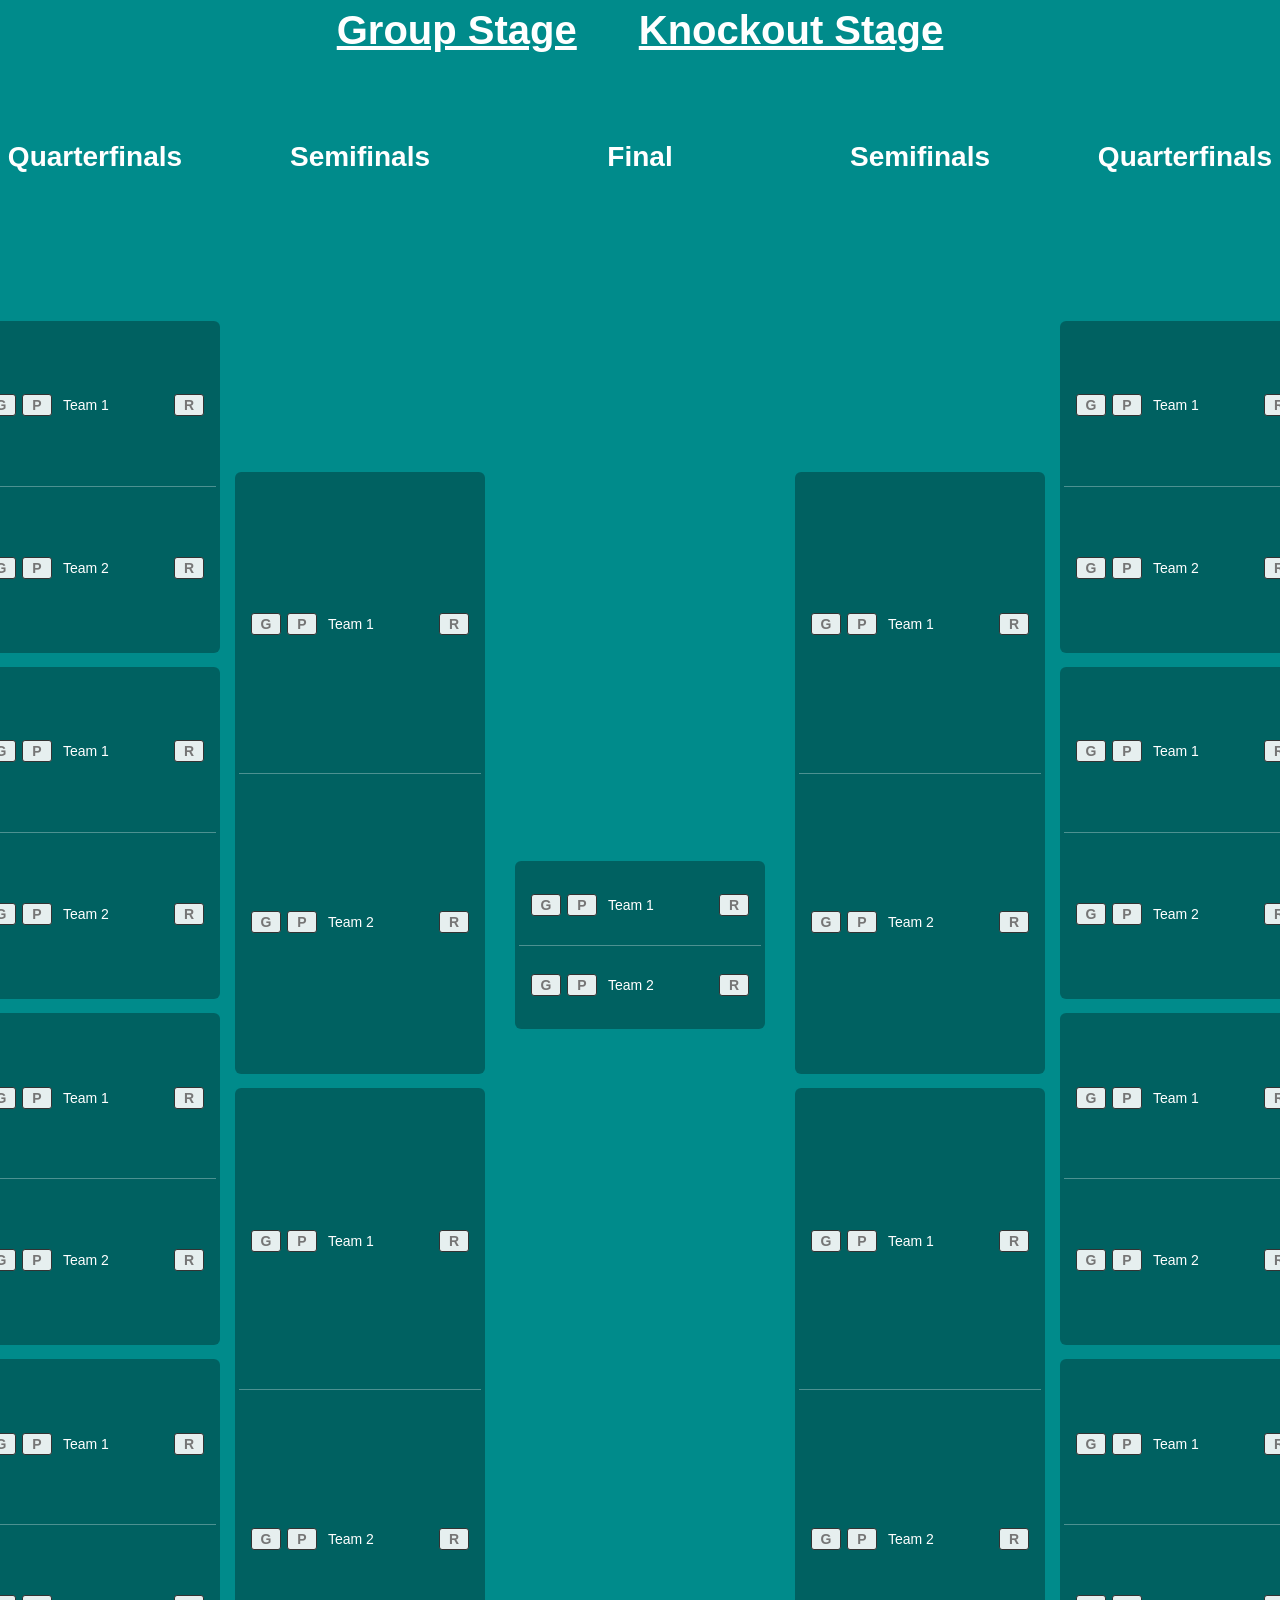
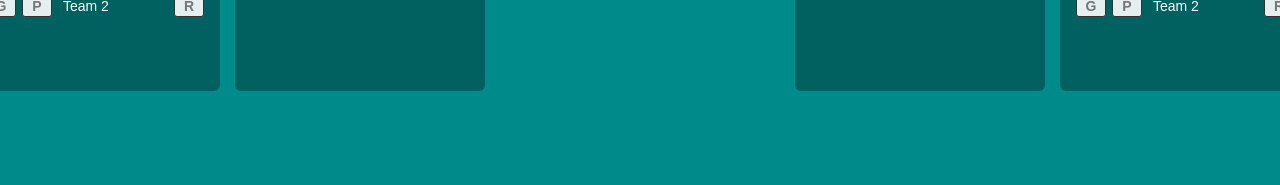
<file: KnockoutStage.html>
<!DOCTYPE html>
<html lang="en">
<head>
  <meta name="viewport" content="width=device-width, initial-scale=1.0">
  <meta charset="UTF-8">
  <title>2026 World Cup Knockout Stage</title>
</head>
<body>
    <style>
        * {
            margin: 0;
            padding: 0;
            box-sizing: border-box;
        }
        body {
            font-family: Arial, sans-serif;
            background-color: darkcyan;
            color: white;
        }
        .nav-menu {
            display: flex;
            gap: 30px;
            justify-content: center;
            margin-bottom: 20px;
        }
        .nav-link {
            color: white;
            text-decoration: underline;
            font-weight: bold;
            font-size: 40px;
            padding: 8px 16px;
            border-radius: 5px;
            transition: background-color 0.3s ease;
        }
        .nav-link:hover {
            background-color: rgba(255, 255, 255, 0.2);
        }
        h1 {
            text-align: center;
            font-size: 32px;
        }
        .bracket-container {
          display: flex;
          justify-content: center;
          padding: 20px;
          gap: 15px;
              
          /* ADD THESE LINES */
          overflow-x: auto;            /* Enables horizontal scroll */
          -webkit-overflow-scrolling: touch; /* Smooth momentum scrolling for iOS */
          width: 100%;                 /* Ensures it doesn't exceed screen width */
        }
        .bracket-section {
            display: flex;
            gap: 15px;
            align-items: flex-start;
        }
        .bracket-column {
            display: grid;
            grid-template-rows: repeat(33, auto);
            gap: 4px; /* Added a little more space between matches */
            min-height: 1600px;
            min-width: 250px; /* Increased from 200px to give text room */
        }
        .column-label {
            grid-row: 1;
            text-align: center;
            font-weight: bold;
            font-size: 28px;
            color: white;
            padding: 40px 0;
            height: 20px;
        }
        .match {
            border: none;
            background: rgba(0, 0, 0, 0.3);
            border-radius: 6px;
            margin-bottom: 10px;
            padding: 4px; /* Added padding inside the match box */
            display: flex;
            flex-direction: column;
        }
        .team-entry {
            padding: 8px 12px;
            border-bottom: 1px solid rgba(255, 255, 255, 0.3);
            display: flex;
            align-items: center;
            gap: 6px;
            flex: 1;
            min-height: 24px;
        }
        .team-entry:last-child {
            border-bottom: none;
        }
        .team-entry input {
            width: 30px; /* Slightly smaller inputs */
            padding: 2px;
            text-align: center;
            background: rgba(255, 255, 255, 0.9);
            border: 1px solid #333;
            border-radius: 3px;
            color: #333;
            font-weight: bold;
            font-size: 14px; /* Slightly smaller text so it fits */
        }
        /* Remove spinner arrows from number inputs */
        input[type="number"]::-webkit-outer-spin-button,
        input[type="number"]::-webkit-inner-spin-button {
            -webkit-appearance: none;
            margin: 0;
        }
        input[type="number"] {
            -moz-appearance: textfield;
        }
        .team-name {
            flex-grow: 1;
            white-space: nowrap;
            overflow: hidden;
            text-overflow: ellipsis;
            font-size: 14px; /* Adjusted to fit better */
            padding: 0 5px;
        }
        .divider-center {
            width: 2px;
            background: rgba(255, 255, 255, 0.2);
            min-height: 1600px;
        }
       @media (max-width: 768px) {
          .bracket-container {
              justify-content: flex-start; /* Forces the swipe to start from the left */
              padding: 10px;
          }
          /* Optional: Slightly reduce the side padding of the bracket 
            if it feels too cramped on mobile */
          .bracket-column {
              min-width: 180px; /* Slightly tighter on mobile to show more columns at once */
          }
        }
    </style>
  <header class="page-header">
    <nav class="nav-menu">
      <a href="index.html" class="nav-link">Group Stage</a>
      <a href="KnockoutStage.html" class="nav-link">Knockout Stage</a>
    </nav>
  </header>
    <div class="bracket-container" id="bracket"></div>

<script>
    // Add an index parameter
    function createMatch(matchIndex) {
        const div = document.createElement('div');
        div.className = 'match';
        div.innerHTML = `
            <div class="team-entry">
                <input type="number" id="m${matchIndex}_t1_g" placeholder="G">
                <input type="number" id="m${matchIndex}_t1_v" placeholder="P">
                <span class="team-name" id="m${matchIndex}_t1_name" contenteditable="true">Team 1</span>
                <input type="number" id="m${matchIndex}_t1_r" placeholder="R">
            </div>
            <div class="team-entry">
                <input type="number" id="m${matchIndex}_t2_g" placeholder="G">
                <input type="number" id="m${matchIndex}_t2_v" placeholder="P">
                <span class="team-name" id="m${matchIndex}_t2_name" contenteditable="true">Team 2</span>
                <input type="number" id="m${matchIndex}_t2_r" placeholder="R">
            </div>
        `;
        return div;
    }

        // Keep a global counter
    let matchCounter = 0; 

    function createBracketColumn(roundName, matchCount, startRow, rowSpan) {
        const column = document.createElement('div');
        column.className = 'bracket-column';

        const label = document.createElement('div');
        label.className = 'column-label';
        label.textContent = roundName;
        column.appendChild(label);

        for (let i = 0; i < matchCount; i++) {
            // Pass the counter and increment it
            const match = createMatch(matchCounter++); 
            match.style.gridRow = `${startRow + i * rowSpan} / span ${rowSpan}`;
            column.appendChild(match);
        }
        return column;
    }
    const bracket = document.getElementById('bracket');

    // LEFT SIDE
    const leftSection = document.createElement('div');
    leftSection.className = 'bracket-section';
    leftSection.appendChild(createBracketColumn('Round of 32', 16, 2, 2));
    leftSection.appendChild(createBracketColumn('Round of 16', 8, 3, 4));
    leftSection.appendChild(createBracketColumn('Quarterfinals', 4, 5, 8));
    leftSection.appendChild(createBracketColumn('Semifinals', 2, 9, 16));
    bracket.appendChild(leftSection);

    // CENTER DIVIDER
    const divider = document.createElement('div');
    divider.className = 'divider-center';
    bracket.appendChild(divider);

    // FINAL - CENTERED
    const finalColumn = createBracketColumn('Final', 1, 16, 2);
    bracket.appendChild(finalColumn);

    // CENTER DIVIDER
    const divider2 = document.createElement('div');
    divider2.className = 'divider-center';
    bracket.appendChild(divider2);

    // RIGHT SIDE
    const rightSection = document.createElement('div');
    rightSection.className = 'bracket-section';
    rightSection.appendChild(createBracketColumn('Semifinals', 2, 9, 16));
    rightSection.appendChild(createBracketColumn('Quarterfinals', 4, 5, 8));
    rightSection.appendChild(createBracketColumn('Round of 16', 8, 3, 4));
    rightSection.appendChild(createBracketColumn('Round of 32', 16, 2, 2));
    bracket.appendChild(rightSection);

    function handleMobileLayout() {
        const matches = document.querySelectorAll('.match');
        if (window.innerWidth <= 768) {
            matches.forEach(m => m.style.gridRow = 'unset');
        } else {
            // Re-apply if necessary or just let the desktop CSS handle it
        }
    }

    // Run on load and whenever the screen is resized
    window.addEventListener('resize', handleMobileLayout);
    handleMobileLayout(); // Initial check

    // Add this to the bottom of your script
    const inputs = document.querySelectorAll('input, span[contenteditable="true"]');

    // Function to initialize storage
    function initStorage() {
        // 1. Load: Restore data when the page loads
        document.querySelectorAll('input, .team-name').forEach(el => {
            const savedValue = localStorage.getItem(el.id);
            if (savedValue !== null) {
                if (el.tagName === 'INPUT') el.value = savedValue;
                else el.textContent = savedValue;
            }

            // 2. Save: Save data when the user types
            el.addEventListener('input', (e) => {
                const val = e.target.tagName === 'INPUT' ? e.target.value : e.target.textContent;
                localStorage.setItem(e.target.id, val);
            });
        });
    }
    // Run this AFTER you have finished building the bracket
    initStorage();
</script>
</body>
</html>
</file>
<file: WorldCupProject.css>
body{
  background-color: darkcyan;
  padding: 0px;
  margin: 0px;
}

.page-header {
  color: white;
  border: none;
}

.page-header a{
  font-size: 40px;
  text-decoration: underline;
}

.nav-menu {
  display: flex;
  gap: 30px;
  max-width: 1600px;
  margin: 0 auto;
  justify-content: center;
}

.nav-link {
  color: white;
  text-decoration: none;
  font-family: Arial, sans-serif;
  font-size: 16px;
  font-weight: bold;
  padding: 8px 16px;
  border-radius: 5px;
  transition: background-color 0.3s ease;
}

.nav-link:hover {
  background-color: rgba(255, 255, 255, 0.2);
}

.GroupStage {
  display: grid;
  grid-template-columns: repeat(6, 1fr);
  gap: 20px;
  padding: 20px;
  max-width: 1600px;
  margin: 10;
}

.group-container {
  background-color: rgba(0, 0, 0, 0.2);
  border-radius: 15px;
  padding: 15px;
  display: flex;
  flex-direction: column;
  align-items: center;
  box-shadow: 0 4px 6px rgba(0, 0, 0, 0.3);
}

.group-title {
  color: white;
  font-family: Arial, sans-serif;
  font-size: 36px;
  font-weight: bold;
  margin: 0 0 15px 0;
  text-align: center;
}

.bracket-table {
  border-collapse: collapse;
  width: auto;
  max-width: fit-content;
}

.bracket-table tr:first-child {
  background-color: rgba(255, 255, 255, 0.1);
  font-weight: bold;
}

.bracket-table td {
  border: 1px solid white;
  padding: 10px 16px;
  text-align: center;
  color: white;
  font-family: Arial, sans-serif;
  font-size: 18px;
  white-space: nowrap;
}

.bracket-table tr:first-child td {
  padding: 6px 8px;
}

.bracket-table tr:not(:first-child) td {
  padding: 5px 8px;
}

.group-input {
  border: none;
  background: transparent;
  color: white;
  text-align: center;
  font-family: Arial, sans-serif;
  font-size: 18px;
  width: 100%;
  padding: 0;
}

.group-input:focus {
  outline: none;
}

.match-date { margin: 10px 0; padding: 0; text-align: center; color: white; font-family: Arial; font-size: 20px; }
.matchups-wrapper { margin: 10px 0; max-width: 100%; padding: 0 10px; }
.matchups-header { text-align: center; margin: 10px 0; border-bottom: 5px solid white; padding: 0; color: white; font-family: Arial; font-size: 40px; }
.matchups-grid {
    display: grid;
    grid-template-columns: repeat(6, 1fr);
    gap: 10px;
}
.match-card { background: rgba(0,0,0,0.2); padding: 8px; border-radius: 8px; }
/*match-date*/
.team-row { display: flex; align-items: center; justify-content: space-between; gap: 8px; margin: 2px 0; color: white; font-family: Arial; font-size: 20px; }
.res-box, .pred-box { width: 30px; padding: 2px; text-align: center; }
/* RESPONSIVE: Adjust for smaller screens */
@media (max-width: 1200px) {
    .matchups-grid { grid-template-columns: repeat(2, 1fr); }
}

@media (max-width: 768px) {
    .matchups-grid { grid-template-columns: 1fr; }
}

@media (max-width: 1400px) {
  .GroupStage {
    grid-template-columns: repeat(4, 1fr);
  }
}

@media (max-width: 900px) {
  .GroupStage {
    grid-template-columns: repeat(3, 1fr);
  }
}

@media (max-width: 600px) {
  .GroupStage {
    grid-template-columns: 1fr;
  }
}
</file>
